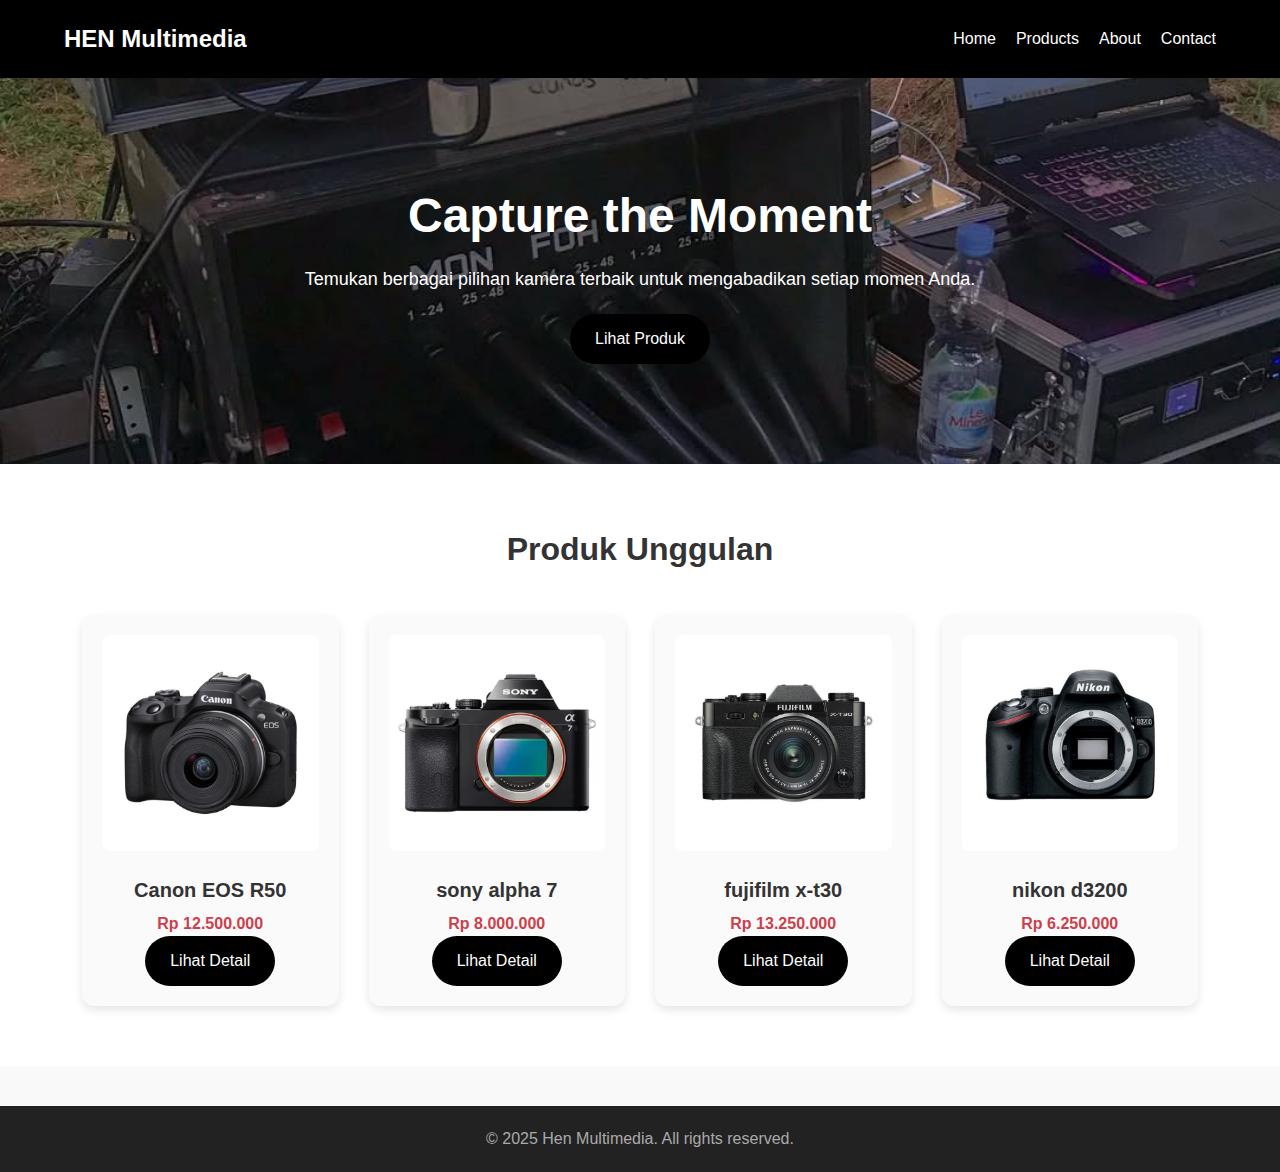
<file: index.html>
<!DOCTYPE html>
<html lang="en">
<head>
  <meta charset="UTF-8" />
  <meta name="viewport" content="width=device-width, initial-scale=1.0" />
  <title>Camera Store</title>
  <link rel="stylesheet" href="style.css" />
</head>
<body class="home-page">
  <header>
    <div class="container">
      <h1 class="logo">HEN Multimedia</h1>
      <nav>
        <ul class="nav-links">
          <li><a href="index.html">Home</a></li>
          <li><a href="produk.html">Products</a></li>
          <li><a href="about.html">About</a></li>
          <li><a href="contact.html">Contact</a></li>
        </ul>
      </nav>
    </div>
  </header>

  <section class="hero">
    <div class="container">
      <h2>Capture the Moment</h2>
      <p>Temukan berbagai pilihan kamera terbaik untuk mengabadikan setiap momen Anda.</p>
      <a href="produk.html" class="btn">Lihat Produk</a>
    </div>
  </section>

<section class="products">
  <div class="container">
    <h3>Produk Unggulan</h3>
    <div class="product-grid" id="productGridContainer"></div>
  </div>
</section>

  <footer>
    <div class="container">
      <p>&copy; 2025 Hen Multimedia. All rights reserved.</p>
    </div>
  </footer>
  <script src="ProductCard.js"></script>
</body>
</html>
</file>
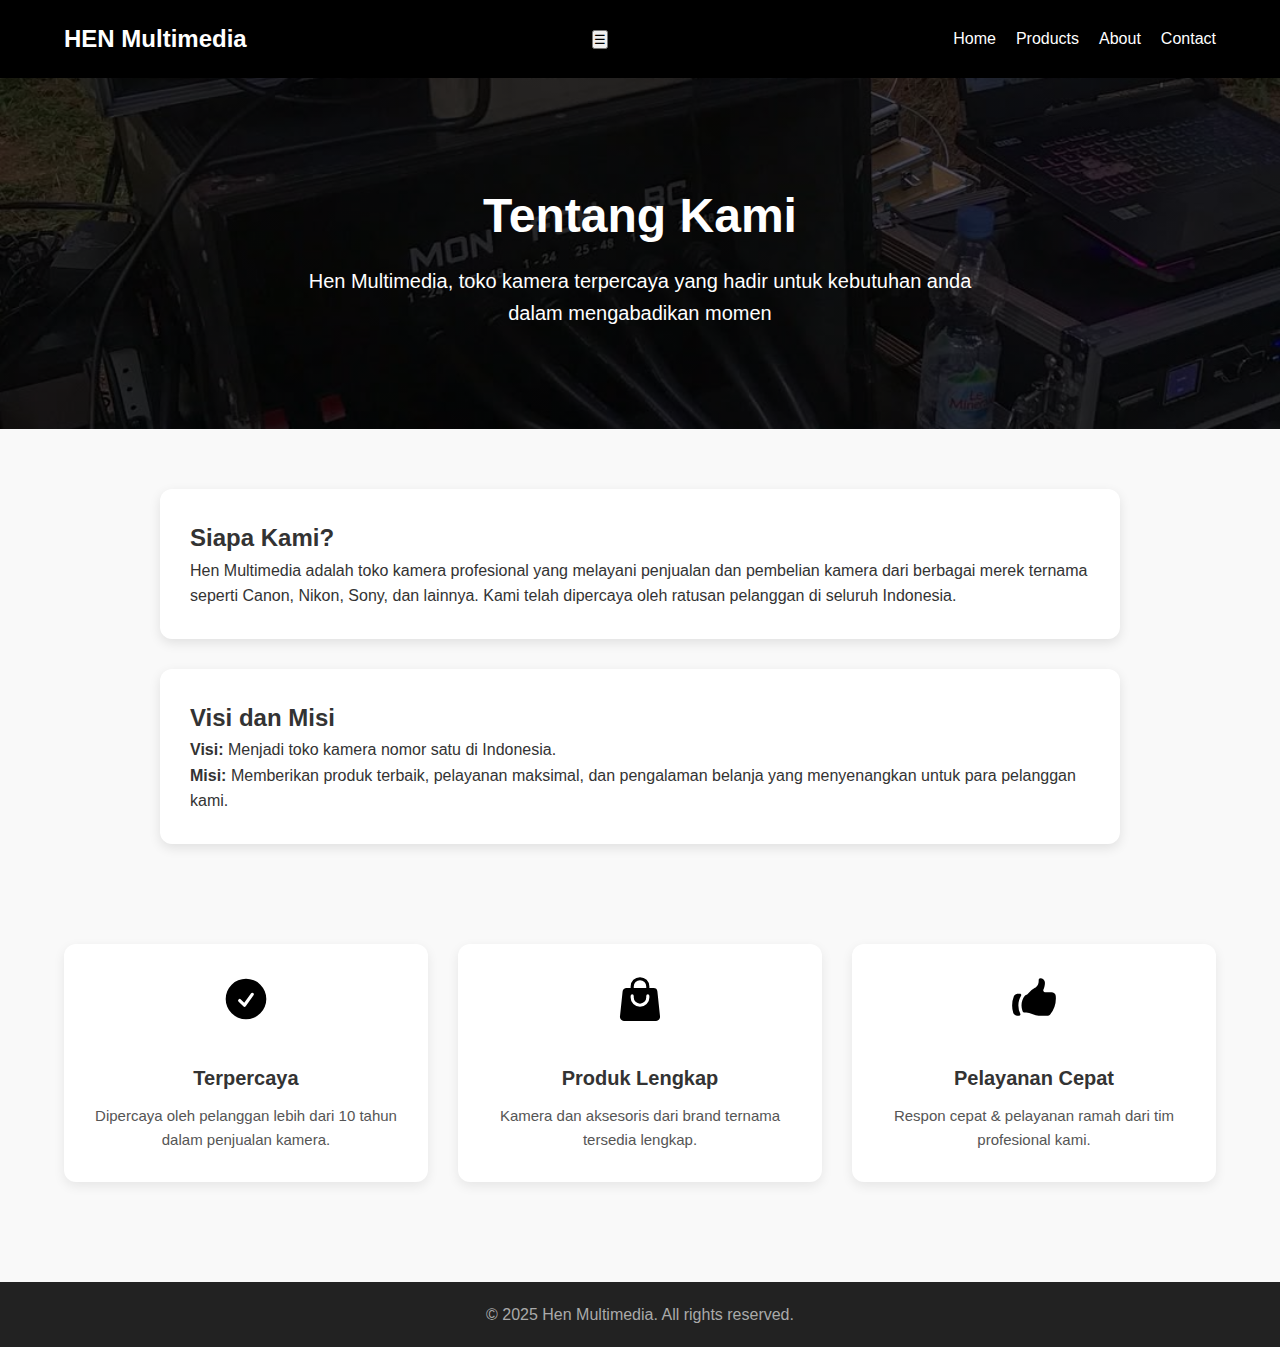
<file: about.html>
<!DOCTYPE html>
<html lang="id">
<head>
  <meta charset="UTF-8" />
  <meta name="viewport" content="width=device-width, initial-scale=1.0"/>
  <title>Tentang Kami - Hen Multimedia</title>
  <link rel="stylesheet" href="style.css" />
</head>
<body>
  <header>
    <div class="container">
      <div class="logo">HEN Multimedia</div>
      <button class="hamburger" onclick="toggleMenu()">☰</button>
      <nav>
  <ul class="nav-links" id="navLinks">
    <li><a href="index.html">Home</a></li>
    <li><a href="produk.html">Products</a></li>
    <li><a href="about.html">About</a></li>
    <li><a href="contact.html">Contact</a></li>
  </ul>
</nav>
    </div>
  </header>

  <section class="about-hero">
    <h1>Tentang Kami</h1>
    <p>Hen Multimedia, toko kamera terpercaya yang hadir untuk kebutuhan anda dalam mengabadikan momen</p>
  </section>

  <section class="about-content">
    <div class="about-section">
      <h2>Siapa Kami?</h2>
      <p>Hen Multimedia adalah toko kamera profesional yang melayani penjualan dan pembelian kamera dari berbagai merek ternama seperti Canon, Nikon, Sony, dan lainnya. Kami telah dipercaya oleh ratusan pelanggan di seluruh Indonesia.</p>
    </div>

    <div class="about-section">
      <h2>Visi dan Misi</h2>
      <p><strong>Visi:</strong> Menjadi toko kamera nomor satu di Indonesia.</p>
      <p><strong>Misi:</strong> Memberikan produk terbaik, pelayanan maksimal, dan pengalaman belanja yang menyenangkan untuk para pelanggan kami.</p>
    </div>
  </section>

  <section class="features container">
    <div class="feature-box">
      <svg xmlns="http://www.w3.org/2000/svg" fill="currentColor" viewBox="0 0 24 24">
        <path fill-rule="evenodd" d="M2.25 12a9.75 9.75 0 1 1 19.5 0 9.75 9.75 0 0 1-19.5 0Zm13.36-1.814a.75.75 0 0 0-1.22-.872l-3.236 4.53L9.53 12.22a.75.75 0 1 0-1.06 1.06l2.25 2.25a.75.75 0 0 0 1.14-.094l3.75-5.25Z" clip-rule="evenodd"/>
      </svg>
      <h3>Terpercaya</h3>
      <p>Dipercaya oleh pelanggan lebih dari 10 tahun dalam penjualan kamera.</p>
    </div>

    <div class="feature-box">
      <svg xmlns="http://www.w3.org/2000/svg" viewBox="0 0 24 24" fill="currentColor">
        <path fill-rule="evenodd" d="M7.5 6v.75H5.513c-.96 0-1.764.724-1.865 1.679l-1.263 12A1.875 1.875 0 0 0 4.25 22.5h15.5a1.875 1.875 0 0 0 1.865-2.071l-1.263-12a1.875 1.875 0 0 0-1.865-1.679H16.5V6a4.5 4.5 0 1 0-9 0ZM12 3a3 3 0 0 0-3 3v.75h6V6a3 3 0 0 0-3-3Zm-3 8.25a3 3 0 1 0 6 0v-.75a.75.75 0 0 1 1.5 0v.75a4.5 4.5 0 1 1-9 0v-.75a.75.75 0 0 1 1.5 0v.75Z" clip-rule="evenodd" />
      </svg>
      <h3>Produk Lengkap</h3>
      <p>Kamera dan aksesoris dari brand ternama tersedia lengkap.</p>
    </div>


    <div class="feature-box">
      <svg xmlns="http://www.w3.org/2000/svg" fill="currentColor" viewBox="0 0 24 24">
        <path d="M7.493 18.5c-.425 0-.82-.236-.975-.632A7.48 7.48 0 0 1 6 15.125c0-1.75.599-3.358 1.602-4.634.151-.192.373-.309.6-.397.473-.183.89-.514 1.212-.924a9.042 9.042 0 0 1 2.861-2.4c.723-.384 1.35-.956 1.653-1.715a4.498 4.498 0 0 0 .322-1.672V2.75A.75.75 0 0 1 15 2a2.25 2.25 0 0 1 2.25 2.25c0 1.152-.26 2.243-.723 3.218-.266.558.107 1.282.725 1.282h3.126c1.026 0 1.945.694 2.054 1.715.045.422.068.85.068 1.285a11.95 11.95 0 0 1-2.649 7.521c-.388.482-.987.729-1.605.729H14.23c-.483 0-.964-.078-1.423-.23l-3.114-1.04a4.501 4.501 0 0 0-1.423-.23h-.777ZM2.331 10.727a11.969 11.969 0 0 0-.831 4.398 12 12 0 0 0 .52 3.507C2.28 19.482 3.105 20 3.994 20H4.9c.445 0 .72-.498.523-.898a8.963 8.963 0 0 1-.924-3.977c0-1.708.476-3.305 1.302-4.666.245-.403-.028-.959-.5-.959H4.25c-.832 0-1.612.453-1.918 1.227Z"/>
      </svg>
      <h3>Pelayanan Cepat</h3>
      <p>Respon cepat & pelayanan ramah dari tim profesional kami.</p>
    </div>
  </section>


  <footer>
    <div class="container">
      <p>&copy; 2025 Hen Multimedia. All rights reserved.</p>
    </div>
  </footer>
  <script>
  function toggleMenu() {
    const nav = document.getElementById('navLinks');
    nav.classList.toggle('active');
  }
</script>
</body>
</html>
</file>
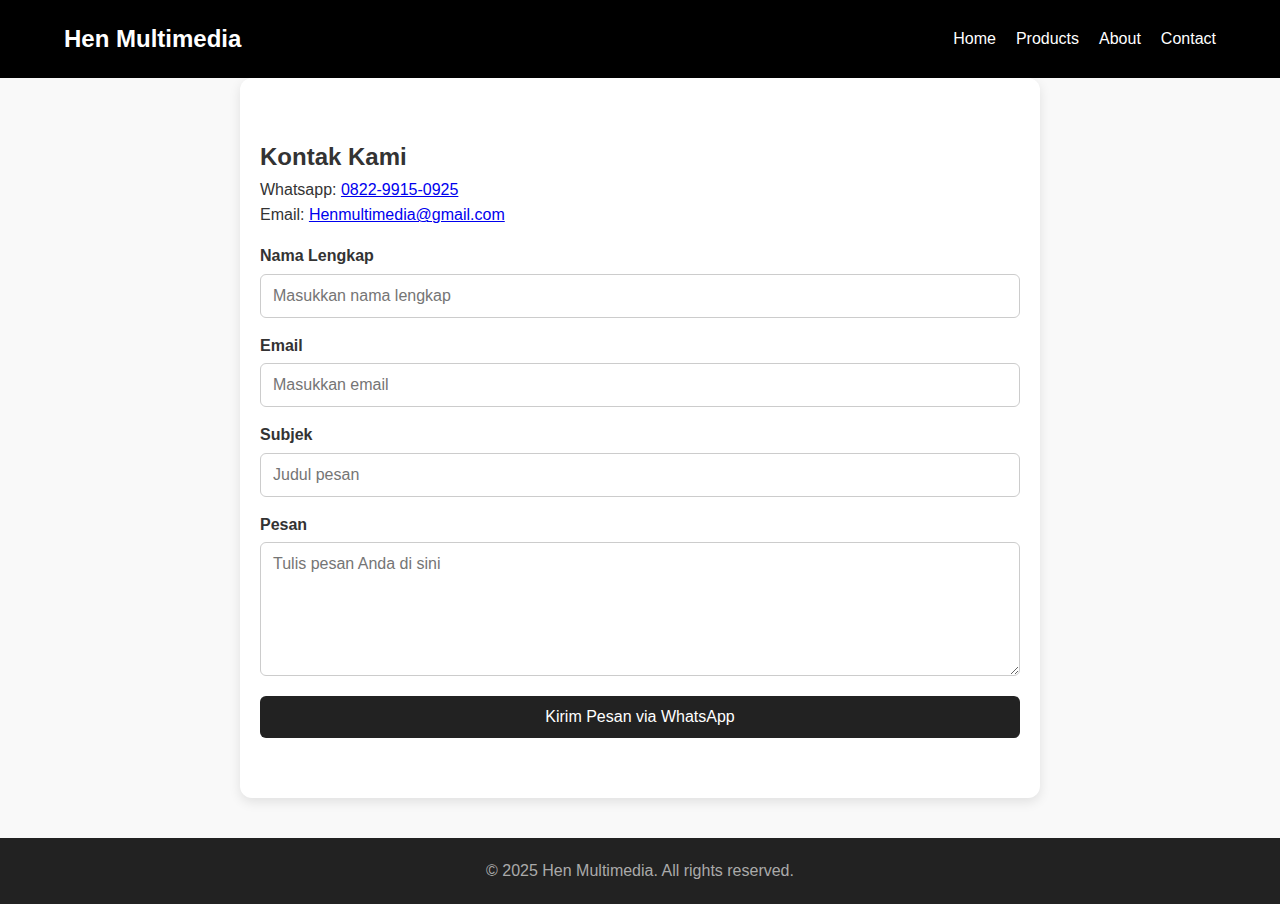
<file: contact.html>
<!DOCTYPE html>
<html lang="id">
<head>
  <meta charset="UTF-8" />
  <meta name="viewport" content="width=device-width, initial-scale=1" />
  <title>Kontak - Hen Multimedia</title>
  <link rel="stylesheet" href="style.css" />
</head>
<body>
  <header>
    <div class="container">
      <div class="logo">Hen Multimedia</div>
      <ul class="nav-links">
        <li><a href="index.html">Home</a></li>
        <li><a href="produk.html">Products</a></li>
        <li><a href="about.html">About</a></li>
        <li><a href="contact.html" aria-current="page">Contact</a></li>
      </ul>
    </div>
  </header>

  <section class="contact">
    <h2>Kontak Kami</h2>
    <div class="contact-info">
      <p>Whatsapp: <a href="https://wa.me/6282299150925" target="_blank">0822-9915-0925</a></p>
      <p>Email: <a href="mailto:Henmultimedia@gmail.com">Henmultimedia@gmail.com</a></p>
    </div>

    <form id="contactForm">
      <label for="name">Nama Lengkap</label>
      <input type="text" id="name" name="name" placeholder="Masukkan nama lengkap" required />

      <label for="email">Email</label>
      <input type="email" id="email" name="email" placeholder="Masukkan email" required />

      <label for="subject">Subjek</label>
      <input type="text" id="subject" name="subject" placeholder="Judul pesan" required />

      <label for="message">Pesan</label>
      <textarea id="message" name="message" rows="6" placeholder="Tulis pesan Anda di sini" required></textarea>

      <button type="submit">Kirim Pesan via WhatsApp</button>
    </form>
  </section>

  <footer>
    <p>&copy; 2025 Hen Multimedia. All rights reserved.</p>
  </footer>

  <script>
    document.getElementById("contactForm").addEventListener("submit", function (e) {
      e.preventDefault();

      var name = document.getElementById("name").value;
      var email = document.getElementById("email").value;
      var subject = document.getElementById("subject").value;
      var message = document.getElementById("message").value;

      var whatsappNumber = "6282299150925"; // ganti dengan nomor WhatsApp tujuan (awali dengan kode negara, tanpa +)

      var whatsappURL =
        "https://wa.me/" +
        whatsappNumber +
        "?text=" +
        encodeURIComponent(
          "Halo Hen Multimedia,%0A%0A" +
          "Nama: " + name + "%0A" +
          "Email: " + email + "%0A" +
          "Subjek: " + subject + "%0A" +
          "Pesan:%0A" + message
        );

      window.open(whatsappURL, "_blank");
    });
  </script>
</body>
</html>
</file>
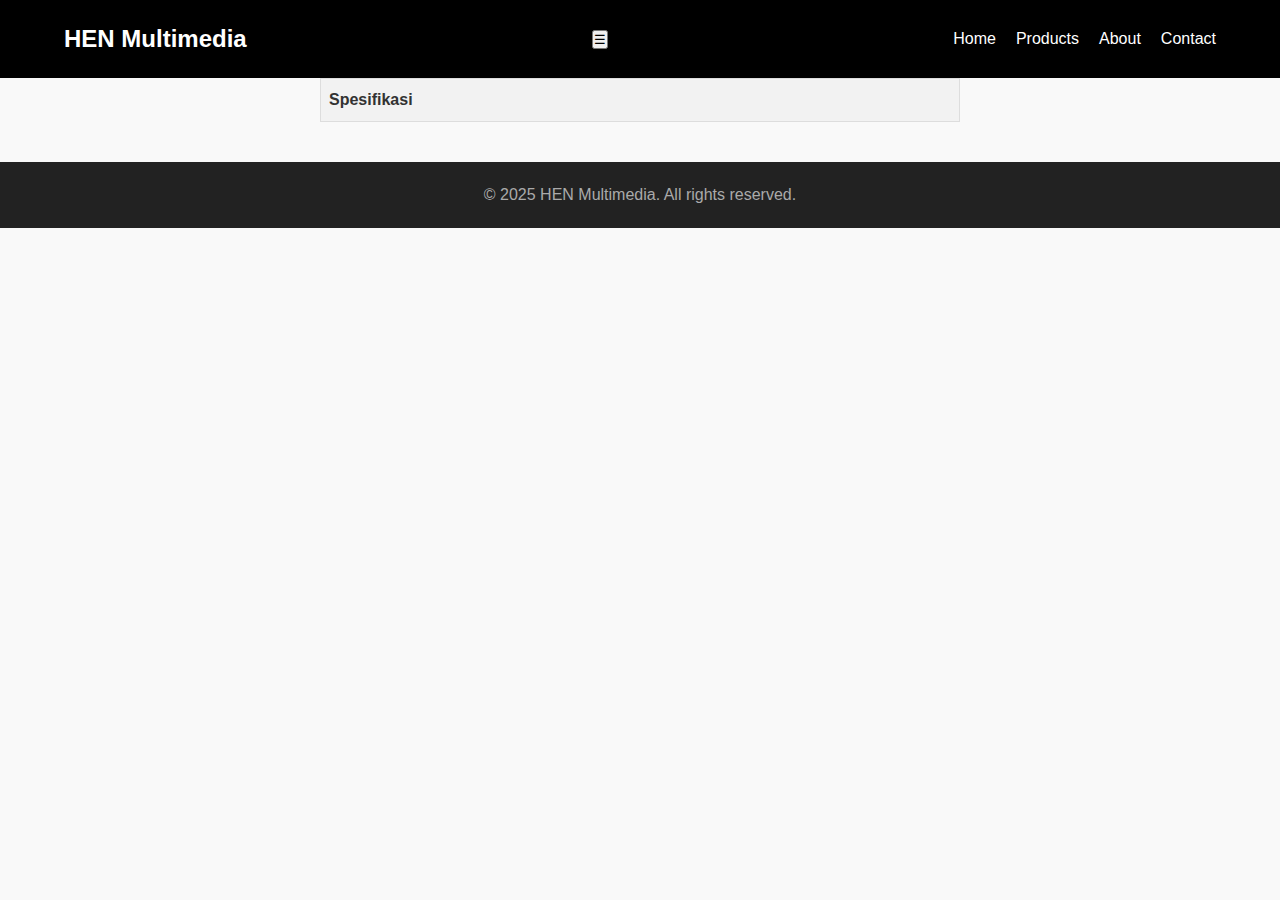
<file: detail.html>
<!DOCTYPE html>
<html lang="en">
<head>
    <meta charset="UTF-8">
    <meta name="viewport" content="width=device-width, initial-scale=1.0">
    <title>Detail Kamera</title>
    <link rel="stylesheet" href="style.css">
    <!-- jQuery -->
	<script src="https://code.jquery.com/jquery-3.6.0.min.js" integrity="sha256-/xUj+3OJU5yExlq6GSYGSHk7tPXikynS7ogEvDej/m4=" crossorigin="anonymous"></script>
</head>
<body>
    <script src="load.js"></script>
    <header>
        <div class="container">
        <h1 class="logo">HEN Multimedia</h1>
	<button class="hamburger" onclick="toggleMenu()">☰</button>
        <nav>
  <ul class="nav-links" id="navLinks">
    <li><a href="index.html">Home</a></li>
    <li><a href="produk.html">Products</a></li>
    <li><a href="about.html">About</a></li>
    <li><a href="contact.html">Contact</a></li>
  </ul>
</nav>
        </div>
    </header>

    <div class="content">
        <div id="imgContainer"></div>
        <table id="myTable" cellspacing="0">
            <thead>
                <tr>
                    <th colspan="2">Spesifikasi</th>
                </tr>
            </thead>
            <tbody></tbody>
        </table>
    </div>

    <footer>
        <div class="container">
        <p>&copy; 2025 HEN Multimedia. All rights reserved.</p>
        </div>
    </footer>
	<script>
  function toggleMenu() {
    const nav = document.getElementById('navLinks');
    nav.classList.toggle('active');
  }
</script>
</body>
</html>
</file>
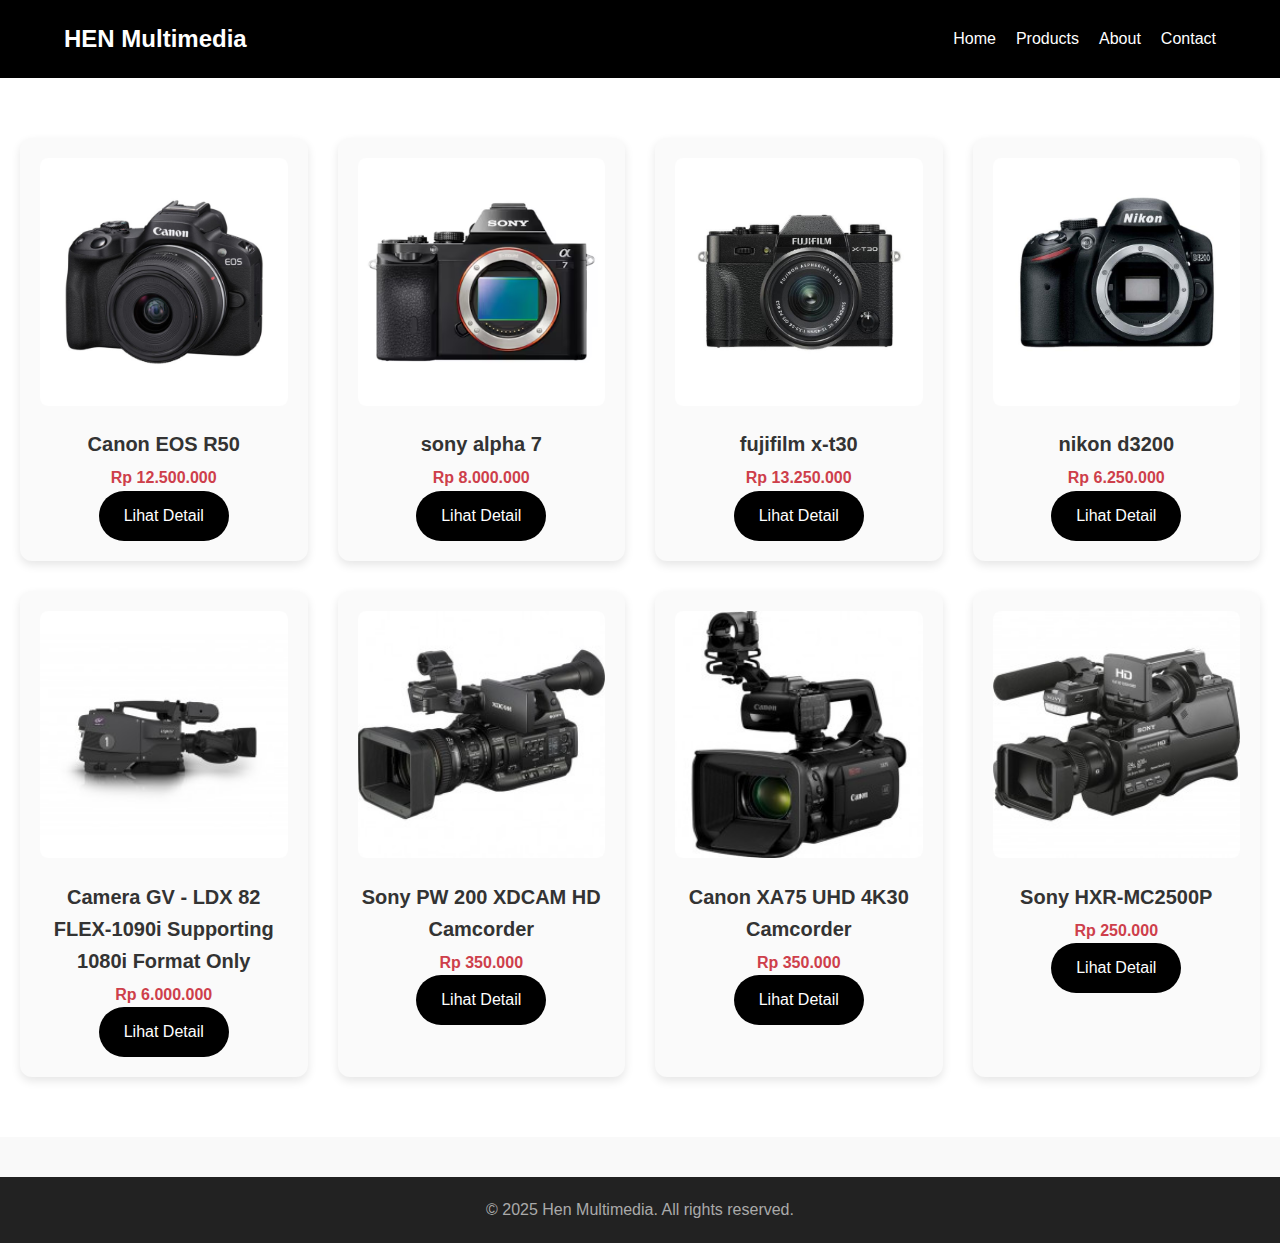
<file: produk.html>
<!DOCTYPE html>
<html lang="en">
<head>
  <meta charset="UTF-8" />
  <meta name="viewport" content="width=device-width, initial-scale=1.0" />
  <title>Camera Store</title>
  <link rel="stylesheet" href="style.css" />
</head>
<body>

  <header>
    <div class="container">
      <h1 class="logo">HEN Multimedia</h1>
   <nav>
  <ul class="nav-links" id="navLinks">
    <li><a href="index.html">Home</a></li>
    <li><a href="produk.html">Products</a></li>
    <li><a href="about.html">About</a></li>
    <li><a href="contact.html">Contact</a></li>
  </ul>
</nav>
    </div>
  </header>

  <section class="products">
      <div class="product-grid" id="productGridContainer"></div>
  </section>
  
  <footer>
    <div class="container">
      <p>&copy; 2025 Hen Multimedia. All rights reserved.</p>
    </div>
    </footer>  
  <script src="ProductCard.js"></script>
  <script>
  function toggleMenu() {
    const nav = document.getElementById('navLinks');
    nav.classList.toggle('active');
  }
</script>
  </body>
  </footer>
</file>
<file: style.css>
/* Reset & Base */
* {
  margin: 0;
  padding: 0;
  box-sizing: border-box;
  font-family: 'Segoe UI', sans-serif;
}

body {
  line-height: 1.6;
  color: #333;
  background-color: #f9f9f9;
}

.container {
  width: 90%;
  max-width: 1200px;
  margin: 0 auto;
}

/* Header */
header {
  background-color: #000;
  color: #ffffff;
  padding: 20px 0;
}

.logo {
  font-size: 24px;
  font-weight: bold;
}

.nav-links {
  list-style: none;
  display: flex;
  gap: 20px;
}

.nav-links li a {
  color: #fff;
  text-decoration: none;
  transition: border-bottom 0.3s ease;
  padding-bottom: 5px;
  border-bottom: 2px solid transparent;
}

.nav-links li a:hover {
  border-bottom: 3px solid white;
}

header .container {
  display: flex;
  justify-content: space-between;
  align-items: center;
}

/* Hero Section */
.hero {
  background-image: url("./assets/background\ hp.jpg");
  background-size: cover;
  background-position: center;
  color: #ffffff;
  text-align: center;
  padding: 100px 20px;
}

.hero h2 {
  font-size: 48px;
  margin-bottom: 10px;
}

.hero p {
  font-size: 18px;
  margin-bottom: 20px;
}

.btn {
  display: inline-block;
  background-color: #000000;
  color: #fff;
  padding: 12px 25px;
  border-radius: 25px;
  text-decoration: none;
  transition: background 0.3s, transform 0.1s ease;
}

.btn:hover {
  transform: scale(1.1);
}

.overlay {
  position: fixed;
  top: 0; left: 0;
  width: 100%; height: 100%;
  background: rgba(0,0,0,0.5);
  z-index: 1;
  display: none;
}

.product-card:hover {
  position: relative;
  z-index: 10;
}

/* Products Section */
.products {
  padding: 60px 20px;
  background-color: #fff;
  text-align: center;
}

.products h3 {
  font-size: 32px;
  margin-bottom: 40px;
}

.product-grid {
  display: grid;
  grid-template-columns: repeat(auto-fit, minmax(250px, 1fr));
  gap: 30px;
}

.product-card {
  background: #fafafa;
  padding: 20px;
  border-radius: 12px;
  box-shadow: 0 4px 10px rgba(0,0,0,0.1);
}

.product-card img {
  width: 100%;
  height: auto;
  border-radius: 8px;
}

.product-card h4 {
  margin: 15px 0 5px;
  font-size: 20px;
}

.product-card p {
  color: #ce3f4b;
  font-weight: bold;
}

.content {
  display: flex;
  flex-direction: column;
  align-items: center;
  justify-content: center;
}

.content img {
  max-width: 100%;
  height: auto;
  margin: 20px 0;
}

.content table {
  border-collapse: collapse;
  width: 50%; 
}

.content th, td {
  border: 1px solid #ddd; 
  padding: 8px; 
  text-align: left; 
}

.content th {
  background-color: #f2f2f2; 
}


.content tr:hover {
  background-color: #f5f5f5;
}

.content table ul{
  padding-left: 25px;
}

/* Footer */
footer {
  background-color: #222;
  color: #aaa;
  padding: 20px 0;
  text-align: center;
  margin-top: 40px;
}

/* About Page */
.about-hero {
  background: linear-gradient(rgba(0,0,0,0.6), rgba(0,0,0,0.6)),
              url("./assets/background\ hp.jpg") center/cover no-repeat;
  color: white;
  padding: 100px 20px;
  text-align: center;
}

.about-hero h1 {
  font-size: 48px;
  margin-bottom: 10px;
}

.about-hero p {
  font-size: 20px;
  max-width: 700px;
  margin: auto;
}

.about-content {
  padding: 60px 20px;
  max-width: 1000px;
  margin: auto;
  display: grid;
  gap: 30px;
}

.about-section {
  background: #ffffff;
  padding: 30px;
  border-radius: 12px;
  box-shadow: 0 4px 12px rgba(0,0,0,0.1);
}

.features {
  display: grid;
  grid-template-columns: repeat(auto-fit, minmax(250px, 1fr));
  gap: 20px;
  margin-top: 40px;
}

.feature-box {
  background: #fafafa;
  padding: 20px;
  text-align: center;
  border-radius: 8px;
  box-shadow: 0 2px 8px rgba(0,0,0,0.05);
}

.feature-box h3 {
  margin-top: 15px;
  font-size: 18px;
}

.feature-box p {
  font-size: 14px;
  color: #555;
}

.feature-box img {
  width: 60px;
  height: 60px;
}

/* Contact Page */
.contact {
  max-width: 800px;
  margin: auto;
  padding: 60px 20px;
  background: #fff;
  border-radius: 12px;
  box-shadow: 0 4px 12px rgba(0,0,0,0.1);
}

.contact form {
  display: flex;
  flex-direction: column;
}

.contact label {
  margin-top: 15px;
  font-weight: bold;
}

.contact input,
.contact textarea {
  padding: 12px;
  margin-top: 5px;
  border: 1px solid #ccc;
  border-radius: 6px;
  font-size: 16px;
}

.contact button {
  margin-top: 20px;
  padding: 12px;
  background-color: #222;
  color: white;
  border: none;
  border-radius: 6px;
  font-size: 16px;
  cursor: pointer;
  transition: background 0.3s;
}

.contact button:hover {
  background-color: #444;
}

.features {
  display: grid;
  grid-template-columns: repeat(auto-fit, minmax(250px, 1fr));
  gap: 30px;
  margin-top: 40px;
  padding-bottom: 60px;
}

.feature-box {
  background: #fff;
  padding: 30px 20px;
  text-align: center;
  border-radius: 12px;
  box-shadow: 0 4px 12px rgba(0,0,0,0.08);
  transition: transform 0.3s ease, box-shadow 0.3s ease;
}

.feature-box:hover {
  transform: translateY(-5px);
  box-shadow: 0 8px 16px rgba(0,0,0,0.15);
}

.feature-box svg {
  width: 50px;
  height: 50px;
  color: #000;
  margin-bottom: 15px;
}

.feature-box h3 {
  font-size: 20px;
  margin-bottom: 10px;
}

.feature-box p {
  font-size: 15px;
  color: #555;
}
</file>
